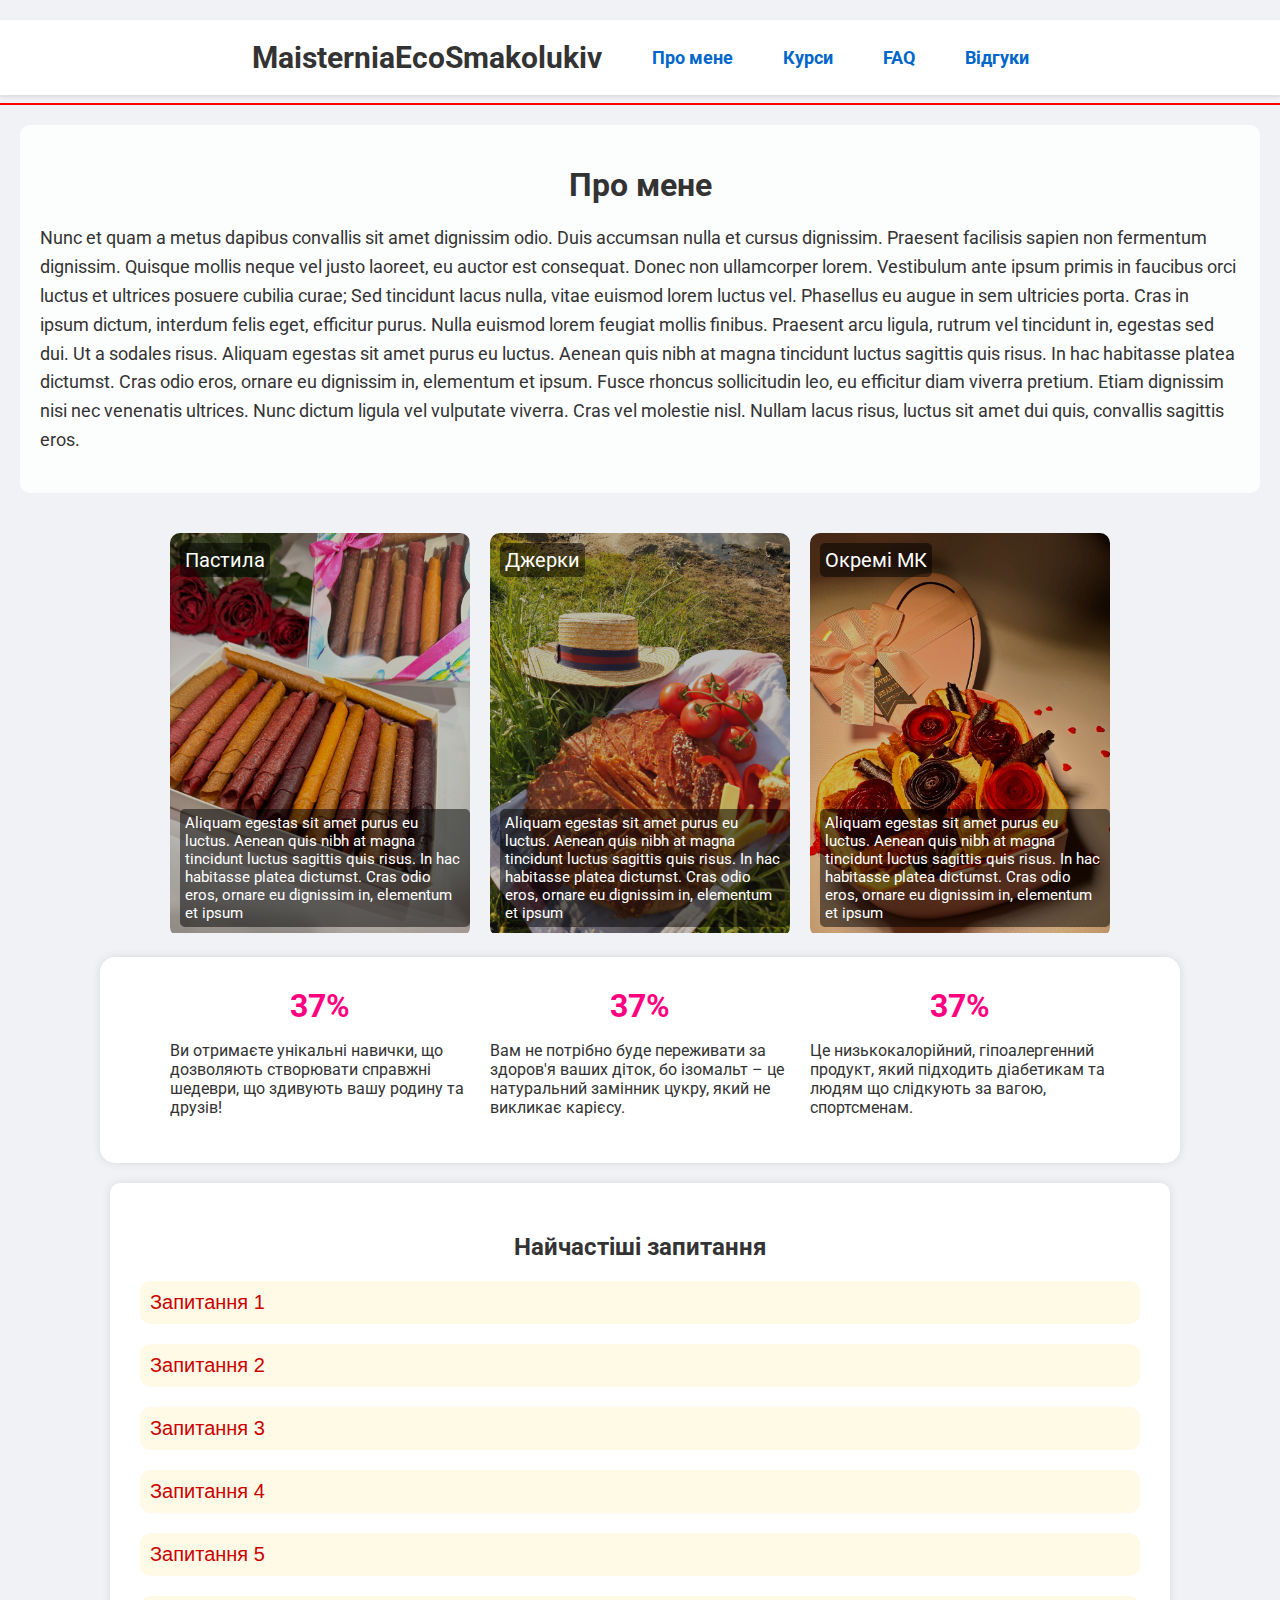
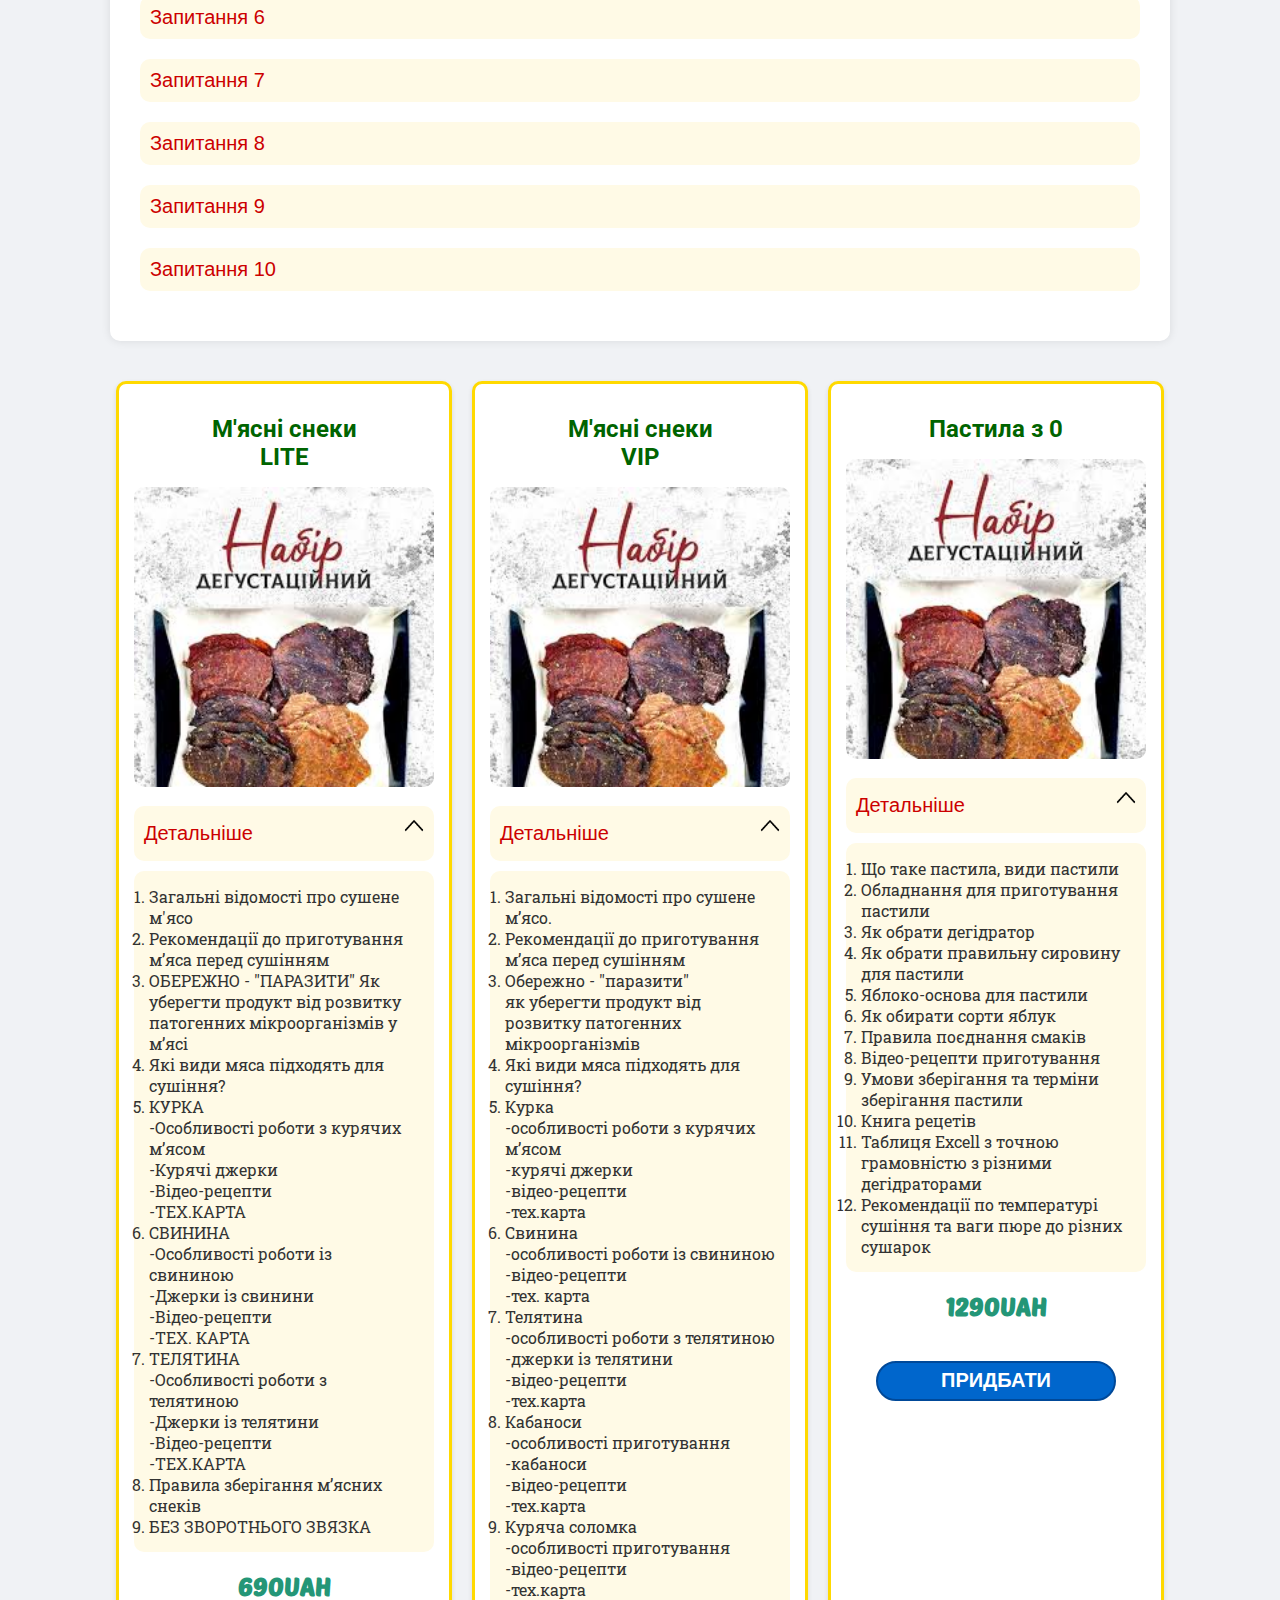
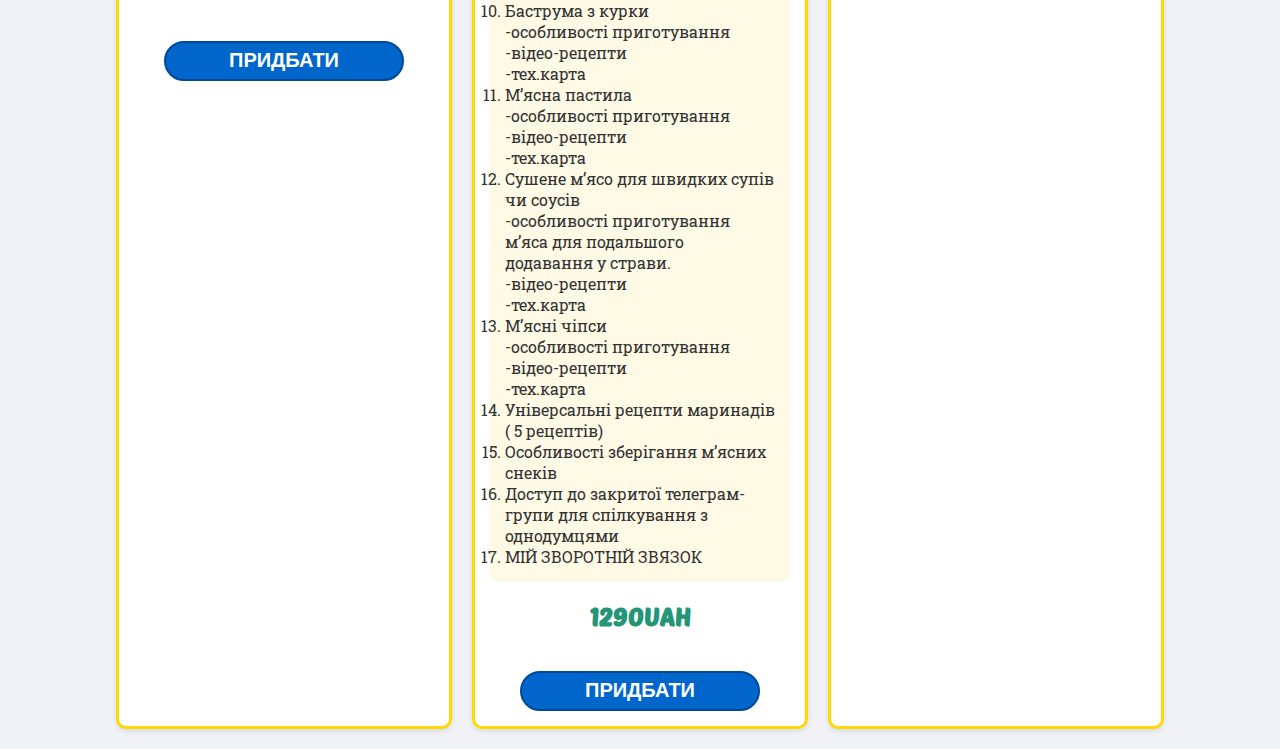
<file: index.html>
<!DOCTYPE html>
<html lang="ru">
<head>
    <meta charset="UTF-8">
    <meta name="viewport" content="width=device-width, initial-scale=1.0">
    <script src="app.js"></script>
    <link href="styles.css" rel="stylesheet"/>
    <title>Курси</title>
</head>
<body>
    <div class="header_big">
        <h1>MaisterniaEcoSmakolukiv</h1>
        <a>Про мене</a>
        <a>Курси</a>
        <a>FAQ</a>
        <a>Відгуки</a>
    </div>
    <div class="header_small">
        <h1>MaisterniaEcoSmakolukiv</h1>
        <img src="source/mobile_menu.png" onclick="show()"> 
    </div>

    <div id="header_small_mobile">
        <img src="source/close.png" id="mobile_close" onclick="hide()">
        <h1>Maistermia</h1>
        <a>Про мене</a><br>
        <a>Курси</a><br>
        <a>FAQ</a><br>
        <a>Відгуки</a><br>
        <button class="header_small_mobile_buy">КУПИТИ</button>
        <div class="logo-container">
            <img src="/source/instagram_logo.png" class="mobile_logo">
            <img src="source/facebook_logo.png" class="mobile_logo">
            <img>
        </div>
    </div>
    <hr size=2px width=100% align="left" color="red">

    <div class="personal">
    <h1 class="personal_h1">Про мене</h1>
    <p class="personal_p">Nunc et quam a metus dapibus convallis sit amet dignissim odio. Duis accumsan nulla et cursus dignissim. Praesent facilisis sapien non fermentum dignissim. Quisque mollis neque vel justo laoreet, eu auctor est consequat. Donec non ullamcorper lorem. Vestibulum ante ipsum primis in faucibus orci luctus et ultrices posuere cubilia curae; Sed tincidunt lacus nulla, vitae euismod lorem luctus vel. Phasellus eu augue in sem ultricies porta. Cras in ipsum dictum, interdum felis eget, efficitur purus. Nulla euismod lorem feugiat mollis finibus. Praesent arcu ligula, rutrum vel tincidunt in, egestas sed dui. Ut a sodales risus.
        Aliquam egestas sit amet purus eu luctus. Aenean quis nibh at magna tincidunt luctus sagittis quis risus. In hac habitasse platea dictumst. Cras odio eros, ornare eu dignissim in, elementum et ipsum. Fusce rhoncus sollicitudin leo, eu efficitur diam viverra pretium. Etiam dignissim nisi nec venenatis ultrices. Nunc dictum ligula vel vulputate viverra. Cras vel molestie nisl. Nullam lacus risus, luctus sit amet dui quis, convallis sagittis eros.
    </p>
    </div>

    <div class="category">
        <div class="category_block">
            <img src="/source/category_pastila.jpg" class="category_img">
            <div class="category_text_top">Пастила</div>
            <div class="category_text_bottom">Aliquam egestas sit amet purus eu luctus. Aenean quis nibh at magna tincidunt luctus sagittis quis risus. In hac habitasse platea dictumst. Cras odio eros, ornare eu dignissim in, elementum et ipsum</div>
        </div>
        
        <div class="category_block">
            <img src="/source/category_misyo.jpg" class="category_img">
            <div class="category_text_top">Джерки</div>
            <div class="category_text_bottom">Aliquam egestas sit amet purus eu luctus. Aenean quis nibh at magna tincidunt luctus sagittis quis risus. In hac habitasse platea dictumst. Cras odio eros, ornare eu dignissim in, elementum et ipsum</div>
        </div>
        
        <div class="category_block">
            <img src="/source/category_mk.jpg" class="category_img">
            <div class="category_text_top">Окремі МК</div>
            <div class="category_text_bottom">Aliquam egestas sit amet purus eu luctus. Aenean quis nibh at magna tincidunt luctus sagittis quis risus. In hac habitasse platea dictumst. Cras odio eros, ornare eu dignissim in, elementum et ipsum</div>
        </div>
    </div>

    
<div class="container">
    <div class="section">
        <div class="percent" id="count1">0%</div>
        <p>Ви отримаєте унікальні навички, що дозволяють створювати справжні шедеври, що здивують вашу родину та друзів!</p>
    </div>
    <div class="section">
        <div class="percent" id="count2">0%</div>
        <p>Вам не потрібно буде переживати за здоров'я ваших діток, бо ізомальт – це натуральний замінник цукру, який не викликає карієсу.</p>
    </div>
    <div class="section">
        <div class="percent" id="count3">0%</div>
        <p>Це низькокалорійний, гіпоалергенний продукт, який підходить діабетикам та людям що слідкують за вагою, спортсменам.</p>
    </div>
</div>

<div class="faq-container">
    <h2>Найчастіші запитання</h2>
    <div class="faq-item">
        <button class="faq-question" onclick="toggleDisplay('answer1')">Запитання 1</button>
        <div class="faq-answer" id="answer1">
            <p>Відповідь на запитання 1.</p>
        </div>
    </div>
    <div class="faq-item">
        <button class="faq-question" onclick="toggleDisplay('answer2')">Запитання 2</button>
        <div class="faq-answer" id="answer2">
            <p>Відповідь на запитання 2.</p>
        </div>
    </div>
    <div class="faq-item">
        <button class="faq-question" onclick="toggleDisplay('answer3')">Запитання 3</button>
        <div class="faq-answer" id="answer3">
            <p>Відповідь на запитання 3.</p>
        </div>
    </div>
    <div class="faq-item">
        <button class="faq-question" onclick="toggleDisplay('answer4')">Запитання 4</button>
        <div class="faq-answer" id="answer4">
            <p>Відповідь на запитання 4.</p>
        </div>
    </div>
    <div class="faq-item">
        <button class="faq-question" onclick="toggleDisplay('answer5')">Запитання 5</button>
        <div class="faq-answer" id="answer5">
            <p>Відповідь на запитання 5.</p>
        </div>
    </div>
    <div class="faq-item">
        <button class="faq-question" onclick="toggleDisplay('answer6')">Запитання 6</button>
        <div class="faq-answer" id="answer6">
            <p>Відповідь на запитання 6.</p>
        </div>
    </div>
    <div class="faq-item">
        <button class="faq-question" onclick="toggleDisplay('answer7')">Запитання 7</button>
        <div class="faq-answer" id="answer7">
            <p>Відповідь на запитання 7.</p>
        </div>
    </div>
    <div class="faq-item">
        <button class="faq-question" onclick="toggleDisplay('answer8')">Запитання 8</button>
        <div class="faq-answer" id="answer8">
            <p>Відповідь на запитання 8.</p>
        </div>
    </div>
    <div class="faq-item">
        <button class="faq-question" onclick="toggleDisplay('answer9')">Запитання 9</button>
        <div class="faq-answer" id="answer9">
            <p>Відповідь на запитання 9.</p>
        </div>
    </div>
    <div class="faq-item">
        <button class="faq-question" onclick="toggleDisplay('answer10')">Запитання 10</button>
        <div class="faq-answer" id="answer10">
            <p>Відповідь на запитання 10.</p>
        </div>
    </div>
</div>



    <div class="container_cursu">
        <div class="cursu">
            <h1 class="cursu_h1">М'ясні снеки<br>LITE</h1>
            <img src="/source/mysyo.jpg"><br>
            <button class="button_cursu" onclick="toggleDisplay('misya_lite')">Детальніше<img src="/source/strel_v.png"></button>
              <div id="misya_lite">
                <ol>
                    <li>Загальні відомості про сушене м'ясо</li>
                    <li>Рекомендації до приготування мʼяса перед сушінням</li>
                    <li>ОБЕРЕЖНО - "ПАРАЗИТИ"
                        Як уберегти продукт від розвитку патогенних мікроорганізмів у мʼясі</li>
                    <li>Які види мяса підходять для сушіння?<br>
                    <li>КУРКА</li>
                        -Особливості роботи з курячих мʼясом<br>
                        -Курячі джерки <br>
                        -Відео-рецепти<br>
                        -ТЕХ.КАРТА<br>
                    <li>СВИНИНА</li>
                        -Особливості роботи із свининою<br>
                        -Джерки із свинини<br>
                        -Відео-рецепти<br>
                        -ТЕХ. КАРТА<br>
                    <li>ТЕЛЯТИНА</li>
                        -Особливості роботи з телятиною<br>
                        -Джерки із телятини<br>
                        -Відео-рецепти<br>
                        -ТЕХ.КАРТА<br>
                    </li>
                    <li>Правила зберігання мʼясних снеків</li>
                    <li>БЕЗ ЗВОРОТНЬОГО ЗВЯЗКА</li>
                    </ol>
              </div>
              <h1 class="price" style="color: rgb(36, 150, 119);">690UAH</h1>
              <center><a href="https://www.liqpay.ua/api/3/checkout?data=[base64]&signature=5kgLaqTO6CK/ZTk6Gxu8I30kK7s="><button class="buy_button">ПРИДБАТИ</button></a></center>
        </div>
        <div class="cursu">
            <h1 class="cursu_h1">М'ясні снеки<br>VIP</h1>
            <img src="/source/mysyo.jpg"><br>
            <button class="button_cursu" onclick="toggleDisplay('misya_vip')">Детальніше<img src="/source/strel_v.png"></button>
            <div id="misya_vip">
                <ol>
                    <li>Загальні відомості про сушене мʼясо.</li>
                    <li>Рекомендації до приготування мʼяса перед сушінням</li>
                    <li>Обережно - "паразити"<br>
                    як уберегти продукт від розвитку патогенних мікроорганізмів</li>
                    <li>Які види мяса підходять для сушіння?</li>
                    <li>Курка<br>
                        -особливості роботи з курячих мʼясом<br>
                        -курячі джерки <br>
                        -відео-рецепти<br>
                        -тех.карта</li>
                    <li>Свинина<br>
                        -особливості роботи із свининою<br>
                        -відео-рецепти<br>
                        -тех. карта</li>
                    <li>Телятина<br>
                        -особливості роботи з телятиною<br>
                        -джерки із телятини<br>
                        -відео-рецепти<br>
                        -тех.карта</li>
                    <li>Кабаноси<br>
                        -особливості приготування<br>
                        -кабаноси <br>
                        -відео-рецепти<br>
                        -тех.карта</li>
                    <li>Куряча соломка <br>
                        -особливості приготування<br>
                        -відео-рецепти<br>
                        -тех.карта</li>
                    <li>Баструма з курки<br>
                        -особливості приготування<br>
                        -відео-рецепти<br>
                        -тех.карта</li>
                    <li>Мʼясна пастила <br>
                        -особливості приготування<br>
                        -відео-рецепти<br>
                        -тех.карта</li>
                    <li>Сушене мʼясо для швидких супів чи соусів<br>
                        -особливості приготування мʼяса для подальшого додавання у страви.<br>
                        -відео-рецепти<br>
                        -тех.карта</li>
                    <li>Мʼясні чіпси<br>
                        -особливості приготування<br>
                        -відео-рецепти<br>
                        -тех.карта</li>
                    <li>Універсальні рецепти маринадів ( 5 рецептів)</li>
                    <li>Особливості зберігання мʼясних снеків</li>
                    <li>Доступ до закритої телеграм-групи для спілкування з однодумцями</li>
                    <li>МІЙ ЗВОРОТНІЙ ЗВЯЗОК</li>
                </ol>
            </div>
            <h1 class="price" style="color: rgb(36, 150, 119);">1290UAH</h1>
            <center><a href="https://www.liqpay.ua/api/3/checkout?data=[base64]&signature=sDnDVgguM8Lkta/QtAzf3Do2oLw="><button class="buy_button">ПРИДБАТИ</button></a></center>
        </div>
        <div class="cursu">
            <h1 class="cursu_h1">Пастила з 0</h1> 
            <img src="/source/mysyo.jpg"><br>
            <button class="button_cursu" onclick="toggleDisplay('pastula_z_nyla')">Детальніше<img src="/source/strel_v.png"></button>
            <div id="pastula_z_nyla">
                <ol>
                    <li>Що таке пастила, види пастили</li>
                    <li>Обладнання для приготування пастили</li>
                    <li>Як обрати дегідратор</li>
                    <li>Як обрати правильну сировину для пастили</li>
                    <li>Яблоко-основа для пастили</li>
                    <li>Як обирати сорти яблук</li>
                    <li>Правила поєднання смаків</li>
                    <li>Відео-рецепти приготування</li>
                    <li>Умови зберігання та терміни зберігання пастили</li>
                    <li>Книга рецетів</li>
                    <li>Таблиця Excell з точною грамовністю з різними дегідраторами</li>
                    <li>Рекомендації  по температурі сушіння та ваги пюре до різних сушарок</li>
                </ol>
            </div>
            <h1 class="price" style="color: rgb(36, 150, 119);">1290UAH</h1>
            <center><a href="https://www.liqpay.ua/api/3/checkout?data=[base64]&signature=5kgLaqTO6CK/ZTk6Gxu8I30kK7s="><button class="buy_button">ПРИДБАТИ</button></a></center>
        </div>
    </div>

</body>
</html>
</file>
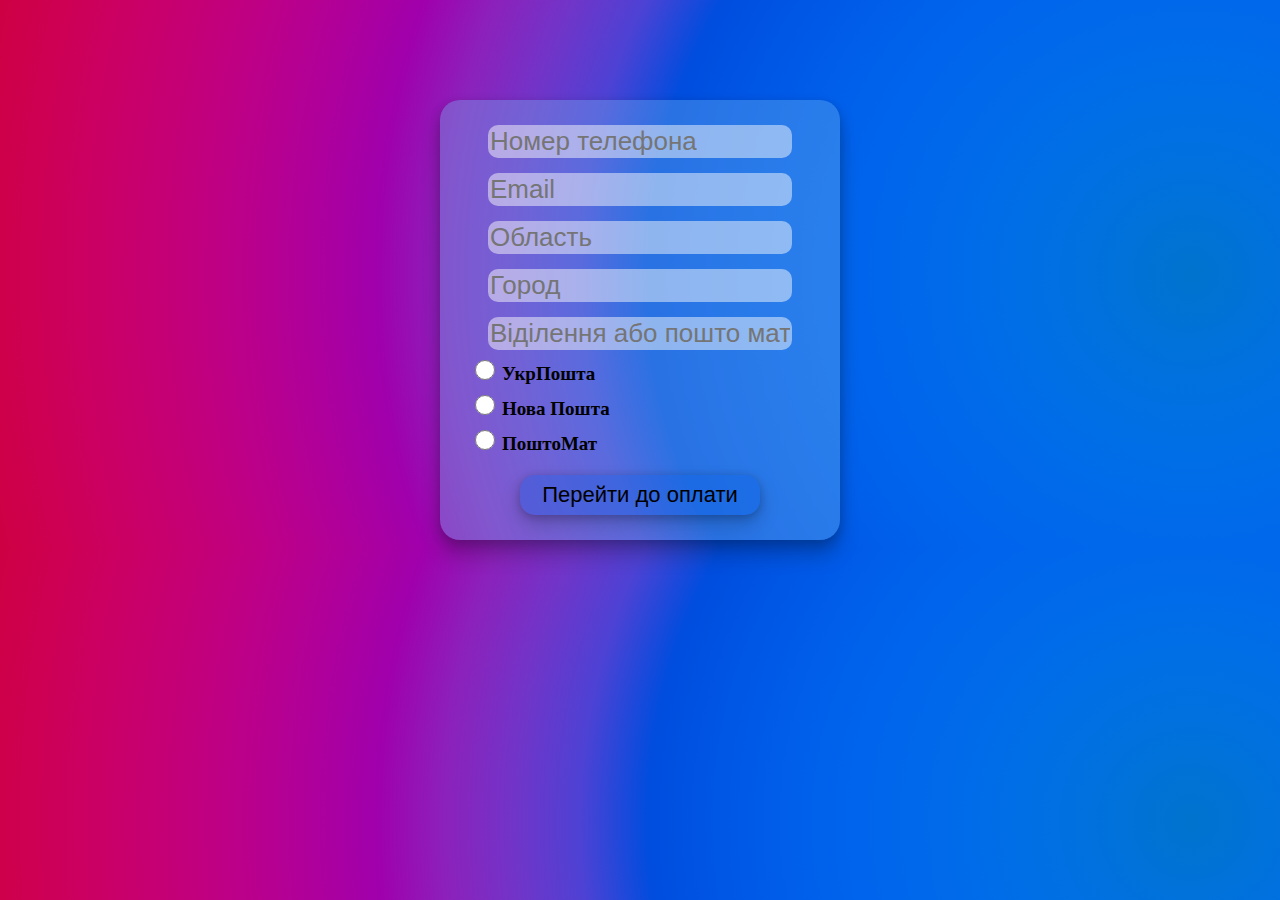
<file: inputorders.html>
<!DOCTYPE html>
<html lang="en">
<head>
    <meta charset="UTF-8">
    <meta name="viewport" content="width=device-width, initial-scale=1.0">
    <title>Order</title>
    <link href="inputorders.css" rel="stylesheet" />
</head>
<body>

    <script src="inputorders.js"></script>



<center><div class="orderscon">
    <input type="tel"  placeholder="Номер телефона">
    <input type="text"  placeholder="Email">
    <input type="adress" placeholder="Область">
    <input type="adress" placeholder="Город">
    <input type="text" placeholder="Віділення або пошто мат">
    <br>

    <div class="postinput">
        <input type="radio" name="deliveryOption" value="УкрПошта">
        <label for="Posta1">УкрПошта</label>
        <br>    
        <input type="radio" name="deliveryOption" value="Нова Пошта">
        <label for="Posta2">Нова Пошта</label>
        <br>
        <input type="radio" name="deliveryOption" value="ПоштоМат">
        <label for="Posta3">ПоштоМат</label>
    <br>
    </div>

<button type="submit" class="buttonpay">Перейти до оплати</button>
</div>
</center>


    <script src="inputorders.js"></script>
</body>
</html>
</file>
<file: styles.css>
@import url('https://fonts.googleapis.com/css2?family=Roboto&family=Roboto+Slab:wght@100..900&display=swap');
@import url('https://fonts.googleapis.com/css2?family=Poetsen+One&display=swap');

@keyframes fadeInOut {
    0% { opacity: 0; }
    100% { opacity: 1; }
}

@keyframes fadeOut {
    0% { opacity: 1; }
    100% { opacity: 0; }
}

body {
    margin: 0;
    font-family: 'Roboto', sans-serif;
    background-color: #f0f2f5;
    color: #333;
}



.header_big {
    margin-top: 20px;
    display: flex;
    flex-direction: row;
    align-items: center;
    justify-content: center;
    text-align: center;
    gap: 50px;
    background-color: #fff;
    padding: 20px;
    box-shadow: 0 2px 4px rgba(0, 0, 0, 0.1);
}

.header_big h1 {
    margin: 0;
    font-size: 30px;
    color: #333;
}

.header_big a {
    font-weight: bold;
    font-size: 18px;
    color: #0066cc;
    text-decoration: none;
    transition: color 0.3s, transform 0.3s;
}

.header_big a:hover {
    color: #004999;
    transform: scale(1.1);
}

@media (max-width: 768px) {
    .header_big {
        display: none;
    }
}

.header_small {
    display: flex;
    align-items: center; 
    margin-top: 10px;
}
.header_small h1 {
    font-size: 23px;
}
.header_small img {
    margin-left: auto; 
    width: 50px;
    height: 50px;
}



@media (min-width: 768px) {
    .header_small {
        display: none;
    }
}

#header_small_mobile {
    border-top-left-radius: 35px;
    position: fixed; /* Закрепляем элемент */
    right: 0;
    top: 0;
    background-color: white;
    height: 100%;
    width: 60%;
    z-index: 9999;
    display: none;
    text-align: center;
    padding-top: 30px;
    box-shadow: -2px 0 5px rgba(0, 0, 0, 0.1);
}

#header_small_mobile a {
    font-size: 18px;
    font-weight: bold;
    color: #0066cc;
    text-decoration: none;
    display: block;
    margin-bottom: 20px;
    transition: color 0.3s, transform 0.3s;
}

#header_small_mobile a:hover {
    color: #004999;
    transform: scale(1.1);
}

#mobile_close {
    width: 30px;
    height: 30px;
    float: right;
    margin-right: 10px;
}

.header_small_mobile_buy {
    border: 0;
    font-size: 20px;
    font-weight: bold;
    border-radius: 20px;
    color: white;
    background-color: #0066cc;
    width: 140px;
    height: 50px;
    margin-top: 20px;
    transition: background-color 0.3s, transform 0.3s;
}

.header_small_mobile_buy:hover {
    background-color: #004999;
    transform: scale(1.05);
}

.logo-container {
    margin-top: 10px;
    display: flex;
    justify-content: center;
    align-items: center;
    gap: 10px;
}

.mobile_logo {
    width: 50px;
    height: 50px;
}

.container_cursu {
    display: flex;
    flex-wrap: wrap;
    justify-content: center;
    grid-gap: 20px;
    padding: 20px;
}

.cursu {
    width: 300px;
    padding: 15px;
    border: 3px solid #ffd900;
    background-color: #fff;
    box-shadow: 0 2px 5px rgba(0, 0, 0, 0.1);
    border-radius: 10px;
    transition: transform 0.3s, box-shadow 0.3s;
}

.cursu:hover {
    transform: translateY(-10px);
    box-shadow: 0 4px 10px rgba(0, 0, 0, 0.2);
}

.cursu h1 {
    color: #006400;
    text-align: center;
    font-size: 24px;
}

.cursu img {
    width: 100%;
    border-radius: 10px;
    margin-bottom: 15px;
}

.button_cursu {
    background-color: #fffae6;
    border: 0;
    width: 100%;
    text-align: left;
    font-size: 20px;
    color: #cc0000;
    padding: 10px;
    border-radius: 10px;
    display: flex;
    justify-content: space-between;
    align-items: center;
    transition: background-color 0.3s;
}

.button_cursu img {
    width: 20px;
    height: 20px;
}

.button_cursu:hover {
    background-color: #fff2cc;
}

.cursu ol {
    padding: 15px;
    font-family: 'Roboto Slab', serif;
    margin-top: 10px;
    background-color: #fffae6;
    border-radius: 10px;
}

.buy_button {
    border-radius: 30px;
    border: 2px solid #004999;
    background-color: #0066cc;
    height: 40px;
    margin-top: 20px;
    width: 80%;
    font-size: 20px;
    color: white;
    font-weight: bold;
    transition: background-color 0.3s, transform 0.3s;
}

.buy_button:hover {
    background-color: #004999;
    transform: scale(1.05);
}

.price {
    font-family: 'Poetsen One', sans-serif;
    margin: 20px 0;
    color: #249677;
    font-size: 24px;
}

.category {
    display: flex;
    flex-wrap: wrap;
    justify-content: center;
    grid-gap: 20px;
    padding: 20px;
}

.category_block {
    position: relative;
    width: 300px;
    border-radius: 10px;
    overflow: hidden;
    transition: transform 0.3s, box-shadow 0.3s;
}

.category_block:hover {
    transform: scale(1.05);
    box-shadow: 0 4px 10px rgba(0, 0, 0, 0.2);
}

.category_img {
    width: 100%;
    filter: brightness(80%);
}

.category_text_top, .category_text_bottom {
    position: absolute;
    left: 10px;
    color: white;
    background-color: rgba(0, 0, 0, 0.5);
    padding: 5px;
    border-radius: 5px;
}

.category_text_top {
    top: 10px;
    font-size: 20px;
}

.category_text_bottom {
    bottom: 10px;
    font-size: 15px;
}

.personal {
    background-color: rgba(255, 255, 255, 0.8);
    padding: 20px;
    margin: 20px;
    border-radius: 10px;
}

.personal_h1 {
    text-align: center;
    font-weight: bold;
    font-size: 32px;
    margin-bottom: 20px;
}

.personal_p {
    font-size: 18px;
    line-height: 1.6;
}


.container {
    background: white;
    padding: 20px;
    border-radius: 15px;
    box-shadow: 0 0 10px rgba(0,0,0,0.1);
    max-width: 90%;
    display: flex;
    flex-wrap: wrap;
    justify-content: center;
    @media(min-width: 768px){
    margin-left: 100px;
    margin-right: 100px;
    }
    @media(max-width: 768px){
        margin-left: 30px;
        margin-right: 30px;
    }
}
.section {
    margin: 10px;
    flex: 1 1 100%; /* Full width on small screens */
    display: flex;
    flex-direction: column;
    align-items: center;
}
.percent {
    font-size: 2em;
    color: #ff007f;
    font-weight: bold;
}
@media (min-width: 768px) {
    .section {
        flex: 1; /* Equal width on larger screens */
        max-width: 300px; /* Optional: set a max width for each section */
    }
}

.faq-container h2{
    text-align: center;
}

.faq-container {
    width: calc(100% - 60px); 
    max-width: 1000px;
    padding: 30px;
    background-color: #ffffff;
    border-radius: 10px;
    box-shadow: 0 0 10px rgba(0, 0, 0, 0.1);
    margin: 20px auto;
}


.faq-item {
    margin-bottom: 20px;
    
}


.faq-question {
    background-color: #fffae6;
    border: 0;
    width: 100%;
    text-align: left;
    font-size: 20px;
    color: #cc0000;
    padding: 10px;
    border-radius: 10px;
    display: flex;
    justify-content: space-between;
    align-items: center;
    transition: background-color 0.3s;
}


.faq-question:hover {
    background-color: #fff0cc;
}


.faq-answer {
    display: none;
    margin-top: 10px;
    background-color: #fffae6;
    padding: 10px;
}


.faq-answer p {
    margin: 0;
}


@media (max-width: 600px) {
    .faq-container {
        width: calc(90% - 20px); 
        padding: 10px;
        margin: 10px auto;
    }
}
</file>
<file: inputorders.css>
.orderscon{
    max-width: 100%;
    padding-top: 10px;
    box-shadow: 0 4px 12px rgba(0,0,0,0.2), 0 16px 20px rgba(0,0,0,0.2);
    border-radius: 20px;
    background-color: rgba(113, 179, 237, 0.359);
    height: 430px;
    width: 400px;
    margin-top: 100px;
}


@media(max-width:768px){
    .orderscon{
        width: 100%;
    }
}

body{
    background-image: radial-gradient(circle at 93.08% 50%, #0073ce 0, #0072d9 5.56%, #0070e2 11.11%, #006de8 16.67%, #0069eb 22.22%, #0064ec 27.78%, #005eea 33.33%, #0056e5 38.89%, #004dde 44.44%, #4d42d4 50%, #7234c8 55.56%, #8c21bb 61.11%, #a000ac 66.67%, #af009b 72.22%, #bb008a 77.78%, #c40078 83.33%, #ca0067 88.89%, #cd0055 94.44%, #ce0043 100%);
}

.orderscon label{
    font-size: 19px;
    font-weight: bold;

    @media (max-width:768px) {
        font-size: 15px;
    }
}

.orderscon p{
    margin-left: 9px;
    font-size: 20px;
    font-weight: bold;
    text-align: left;
}

.orderscon input{
    width: 300px;
    background-color: rgba(250, 250, 250, 0.492);
    border: 0px;
    border-radius: 10px;
    font-size: 26px;
    margin-top: 15px;
}




.orderscon input[type="radio"]{
    margin-top: 10px;
    width: 20px;
    height: 20px;
}

.buttonpay{
    transition: transform 0.60s;
    background-color: #0058e54a;
    box-shadow: 0 2px 9px rgba(0,0,0,0.2), 0 9px 20px rgba(0,0,0,0.2);
    border-radius: 15px;
    font-size: 22px;
    margin-top: 20px;
    height: 40px;
    width: 240px;
    border: 0px;
}
.buttonpay:hover{
    transform: scale(1.1);
    background-image: radial-gradient(circle at 50% -20.71%, #fff358 0, #fff64c 7.14%, #fff841 14.29%, #fbf939 21.43%, #e0f934 28.57%, #c2f832 35.71%, #a1f535 42.86%, #79f23c 50%, #3fee46 57.14%, #00ea54 64.29%, #00e663 71.43%, #00e375 78.57%, #00df88 85.71%, #00dc9c 92.86%, #00d9b1 100%);
}


.postinput{
    margin-left: 30px;
    clear:both;
    text-align:left;
}
</file>
